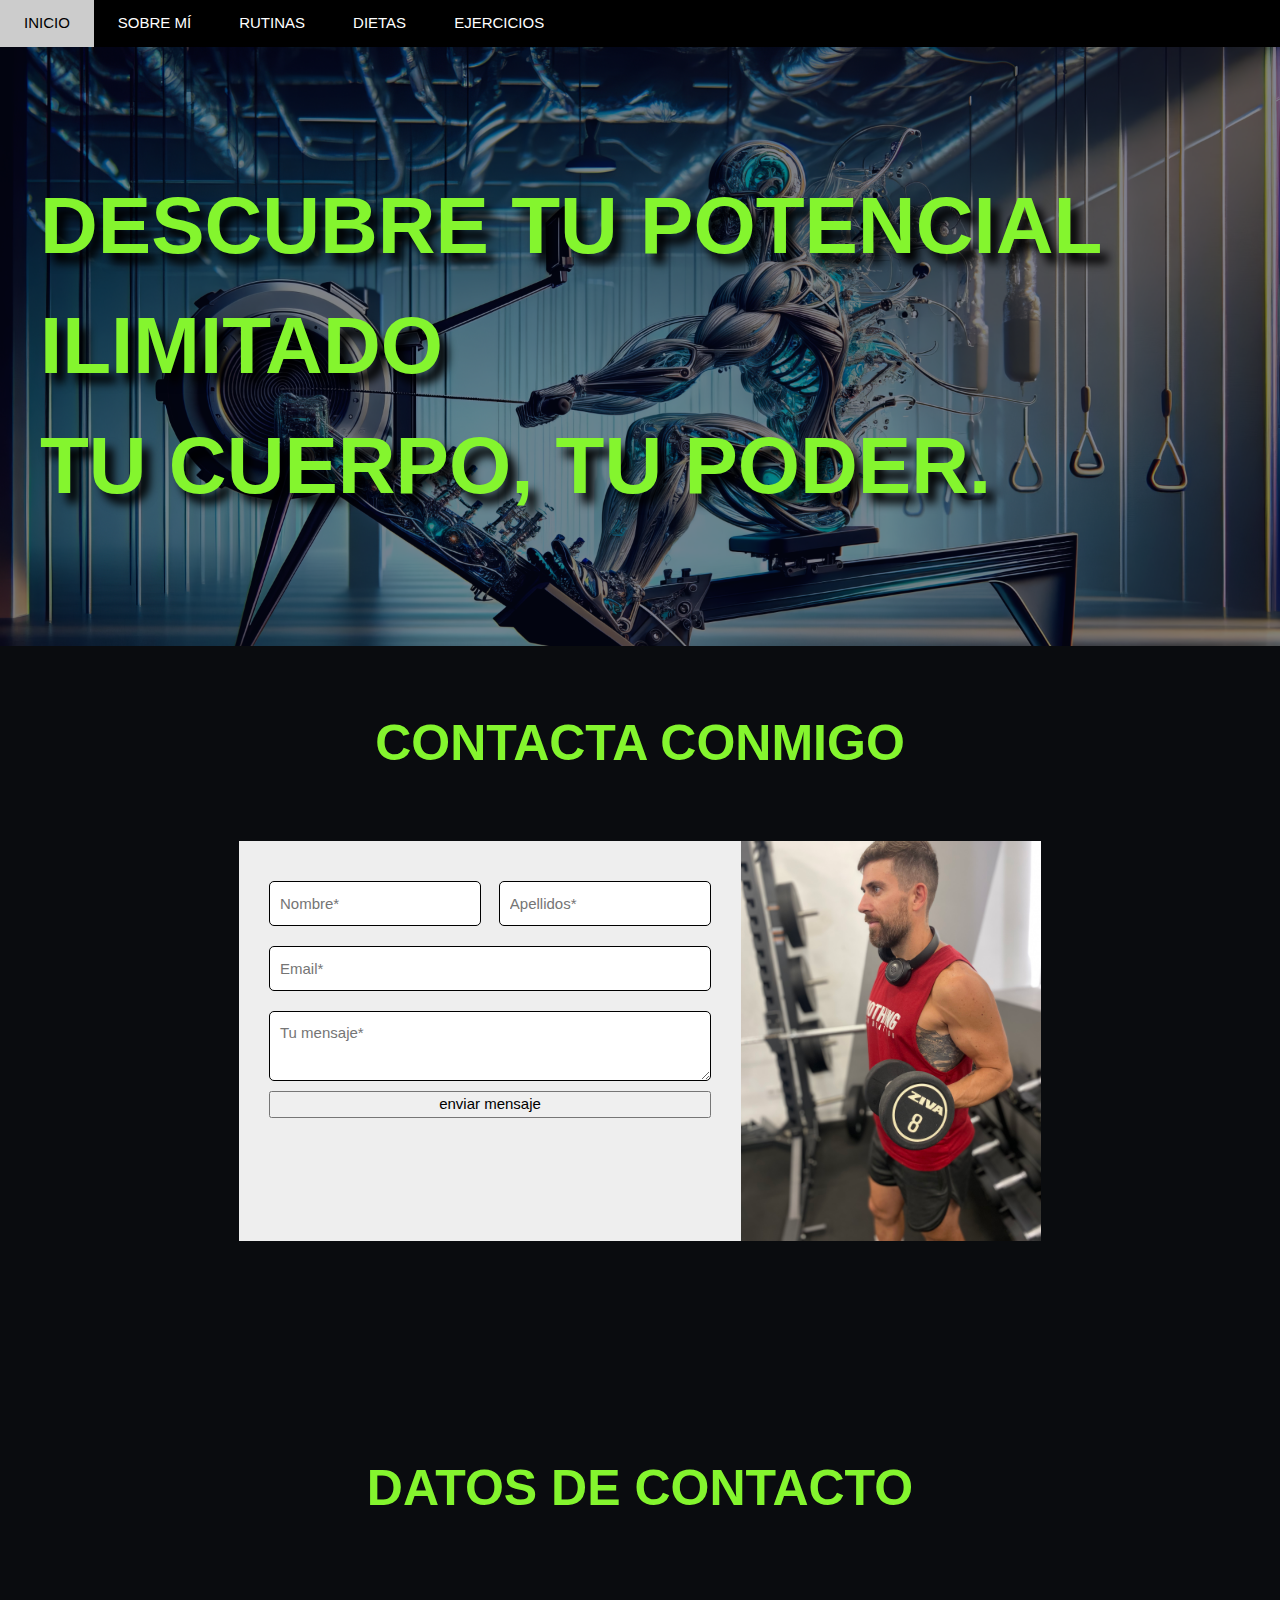
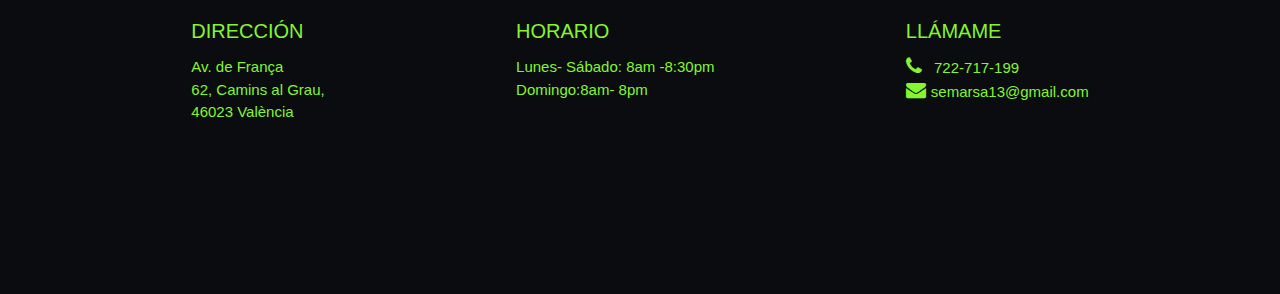
<file: index.html>
<!DOCTYPE html>
<html lang="es">
<head>
    <meta charset="UTF-8">
    <meta http-equiv="X-UA-Compatible" content="IE=edge">
    <meta name="viewport" content="width=device-width, initial-scale=1.0">
    <link rel="stylesheet" href="https://www.w3schools.com/w3css/4/w3.css">
    <link rel="stylesheet" href="https://cdnjs.cloudflare.com/ajax/libs/font-awesome/4.7.0/css/font-awesome.min.css">
    <link rel="stylesheet" href="style.css">
	<link rel="icon" href="images/icon.jpg">
    <title>PersonalTrainer</title>
</head>
<body>
    <div>
        <!-- Navbar -->
        <div class="w3-top w3-text-white w3-black">
            <div class="w3-bar  ">
              <a class="w3-bar-item w3-button w3-padding-large w3-hide-medium w3-hide-large w3-right" href="javascript:void(0)" onclick="myFunction()" title="Toggle Navigation Menu"><i class="fa fa-bars"></i></a>
              <a href="index.html" class="w3-bar-item w3-button w3-padding-large">INICIO</a>
              <a href="yo.html" class="w3-bar-item w3-button w3-padding-large w3-hide-small">SOBRE MÍ</a>
              <a href="menuRutinas.html" class="w3-bar-item w3-button w3-padding-large w3-hide-small">RUTINAS</a>
              <a href="dietas.html" class="w3-bar-item w3-button w3-padding-large w3-hide-small">DIETAS</a>
              <a href="ejercicios.html" class="w3-bar-item w3-button w3-padding-large w3-hide-small">EJERCICIOS</a>
            </div>
          </div>
  
          <!-- Navbar on small screens (remove the onclick attribute if you want the navbar to always show on top of the content when clicking on the links) -->
          <div id="navDemo" class="w3-bar-block w3-black w3-hide w3-hide-large w3-hide-medium w3-top" style="margin-top:46px">
            <a href="yo.html" class="w3-bar-item w3-button w3-padding-large" onclick="myFunction()">SOBRE MÍ</a>
            <a href="menuRutinas.html" class="w3-bar-item w3-button w3-padding-large" onclick="myFunction()">RUTINAS</a>
            <a href="dietas.html" class="w3-bar-item w3-button w3-padding-large" onclick="myFunction()">DIETAS</a>
            <a href="ejercicios.html" class="w3-bar-item w3-button w3-padding-large" onclick="myFunction()">EJERCICIOS</a>
          </div>
    </div>
    <section id="inicio">
        <div class="hero">
         <div class="hero-text">
          <h1>Descubre tu potencial ilimitado<br>
             Tu cuerpo, tu poder.</h1>      
         </div>
        
        </div>
    </section>
    <main>
      <div class="contact" id="join">
        <h2 class="title"> Contacta conmigo</h2>
        <div class="contact-main">

          <div class="contact-form">
            <form action="https://formspree.io/f/mrgnwepd" method="post" autocomplete="off">
              <div class="name"> 
                <input  class="input name-list" type="text" name="name" placeholder="Nombre*">
                <input  class="input name-list" type="text" name="apellidos" placeholder="Apellidos*">
              </div>
              <input id="email" class="input"  type="text" name="email" placeholder="Email*">
              <textarea  id="email" class="input"   name="message" placeholder="Tu mensaje*" required></textarea>
              <input type="submit" name="enviar" value="enviar mensaje" class="btn-enviar">
             <!-- <button class="w3-btn w3-red w3-round">Send</button> -->
            </form>
            </div>
  
          
          <div class="contact-image">
            <img src="images/contacto.jpg" alt="imagen de contacto"/>
  
          </div>
        </div>
      </div>
      <div class="contact-address" id="contact">
        <h2 class="title"> Datos de contacto</h2>
        <div class="contact-address-list">
          <div class="contact-list">
            <h4>Dirección</h4>
            <p>Av. de França</p>
            <p>62, Camins al Grau,</p>
            <p> 46023 València</p>
          
          </div>
          <div class="contact-list">
             <h4>Horario</h4>
             <p>Lunes- Sábado: 8am -8:30pm</p>
             <p>Domingo:8am- 8pm</p>
       
          </div>
          <div class="contact-list">
            <h4>Llámame</h4>
            <p> <i class="fa fa-phone " style="margin-right: 8px;font-size: 20px;"></i> 722-717-199</p>
            <p><i class="fa fa-envelope " style=" margin-right: 5px;font-size: 20px;"></i>semarsa13@gmail.com</p>
             
        </div>

        </div>

      </div>

    
    </main>
       <script>
      function myFunction() {
        var x = document.getElementById("navDemo");
        if (x.className.indexOf("w3-show") == -1) {
          x.className += " w3-show";
        } else { 
          x.className = x.className.replace(" w3-show", "");
        }
      }
    </script>
</body>
</html>
</file>
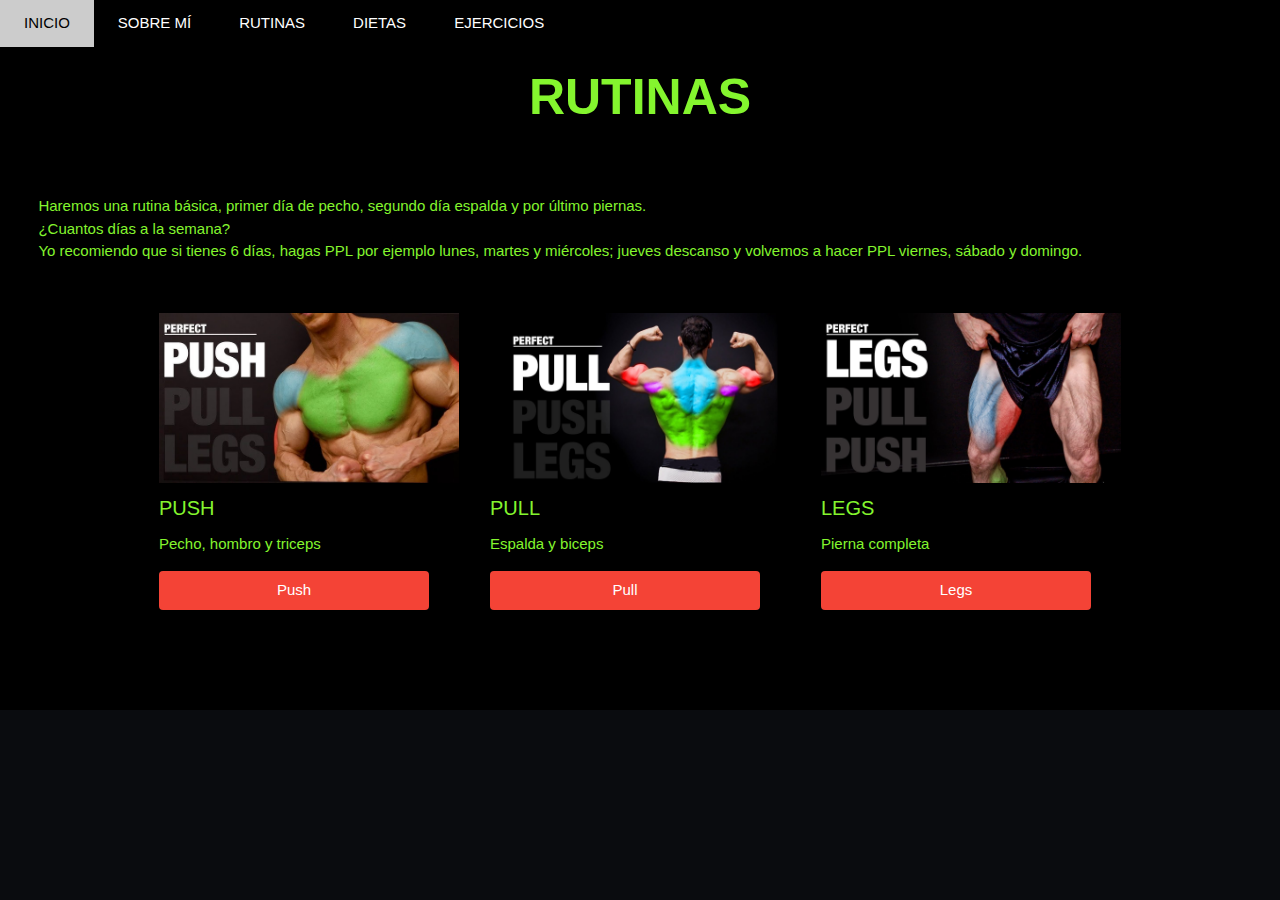
<file: menuRutinas.html>
<!DOCTYPE html>
<html lang="es">
<head>
    <meta charset="UTF-8">
    <meta http-equiv="X-UA-Compatible" content="IE=edge">
    <meta name="viewport" content="width=device-width, initial-scale=1.0">
    <link rel="stylesheet" href="https://www.w3schools.com/w3css/4/w3.css">
    <link rel="stylesheet" href="https://cdnjs.cloudflare.com/ajax/libs/font-awesome/4.7.0/css/font-awesome.min.css">
    <link rel="stylesheet" href="style.css">
	<link rel="icon" href="images/icon.jpg">
    <title>PersonalTrainer</title>
</head>
<body>
    <main>
        <!-- Navbar -->
        <div class="w3-top w3-text-white w3-black">
            <div class="w3-bar  ">
              <a class="w3-bar-item w3-button w3-padding-large w3-hide-medium w3-hide-large w3-right" href="javascript:void(0)" onclick="myFunction()" title="Toggle Navigation Menu"><i class="fa fa-bars"></i></a>
              <a href="index.html" class="w3-bar-item w3-button w3-padding-large">INICIO</a>
              <a href="yo.html" class="w3-bar-item w3-button w3-padding-large w3-hide-small">SOBRE MÍ</a>
              <a href="menuRutinas.html" class="w3-bar-item w3-button w3-padding-large w3-hide-small">RUTINAS</a>
              <a href="dietas.html" class="w3-bar-item w3-button w3-padding-large w3-hide-small">DIETAS</a>
              <a href="ejercicios.html" class="w3-bar-item w3-button w3-padding-large w3-hide-small">EJERCICIOS</a>
            </div>
          </div>
  
          <!-- Navbar on small screens (remove the onclick attribute if you want the navbar to always show on top of the content when clicking on the links) -->
          <div id="navDemo" class="w3-bar-block w3-black w3-hide w3-hide-large w3-hide-medium w3-top" style="margin-top:46px">
            <a href="yo.html" class="w3-bar-item w3-button w3-padding-large" onclick="myFunction()">SOBRE MÍ</a>
            <a href="menuRutinas.html" class="w3-bar-item w3-button w3-padding-large" onclick="myFunction()">RUTINAS</a>
            <a href="dietas.html" class="w3-bar-item w3-button w3-padding-large" onclick="myFunction()">DIETAS</a>
            <a href="ejercicios.html" class="w3-bar-item w3-button w3-padding-large" onclick="myFunction()">EJERCICIOS</a>
          </div>
      </div>
      <div class="service" id="rutinas">
         <h2 class="title"> RUTINAS</h2>
         <div class="testimony-text">
         <p>Haremos una rutina básica, primer día de pecho, segundo día espalda y por último piernas.</p> 
         <p>¿Cuantos días a la semana?</p>
         <p>Yo recomiendo que si tienes 6 días, hagas PPL por ejemplo lunes, martes y miércoles; jueves descanso y volvemos a hacer PPL viernes, sábado y domingo.</p>
        </div>
         <div class="card">
           <div class="card-list">
              <div class="card-image">
                <img src="images/push.jpg" alt="Rutina Push"/>
              </div>
              <div class="card-text"> 
                <h4>Push</h4>
                <p>Pecho, hombro y triceps</p>
                <a href="push.html">
                  <button class="w3-btn w3-red w3-margin-top w3-round" style="width:100%">Push</button>
                </a>

              </div>
           </div>
           <div class="card-list">
            <div class="card-image">
              <img src="images/pull.jpg" alt="Rutina pull"/>
            </div>
            <div class="card-text"> 
              <h4>Pull</h4>
              <p>Espalda y biceps</p>
              <a href="pull.html">
                <button class="w3-btn w3-red w3-margin-top w3-round" style="width:100%">Pull</button>
              </a>
            </div>

           </div>
           <div class="card-list"><div class="card-image">
            <img src="images/leg.jpg" alt="Rutina legs"
            />
          </div>
          <div class="card-text"> 
            <h4>Legs</h4>
            <p>Pierna completa</p>
            <a href="leg.html">
              <button class="w3-btn w3-red w3-margin-top w3-round" style="width:100%">Legs</button>
            </a>

          </div>

           </div>
         </div>
      </div>

    
    </main>
    
    <script>
      function myFunction() {
        var x = document.getElementById("navDemo");
        if (x.className.indexOf("w3-show") == -1) {
          x.className += " w3-show";
        } else { 
          x.className = x.className.replace(" w3-show", "");
        }
      }
    </script>
</body>
</html>
</file>
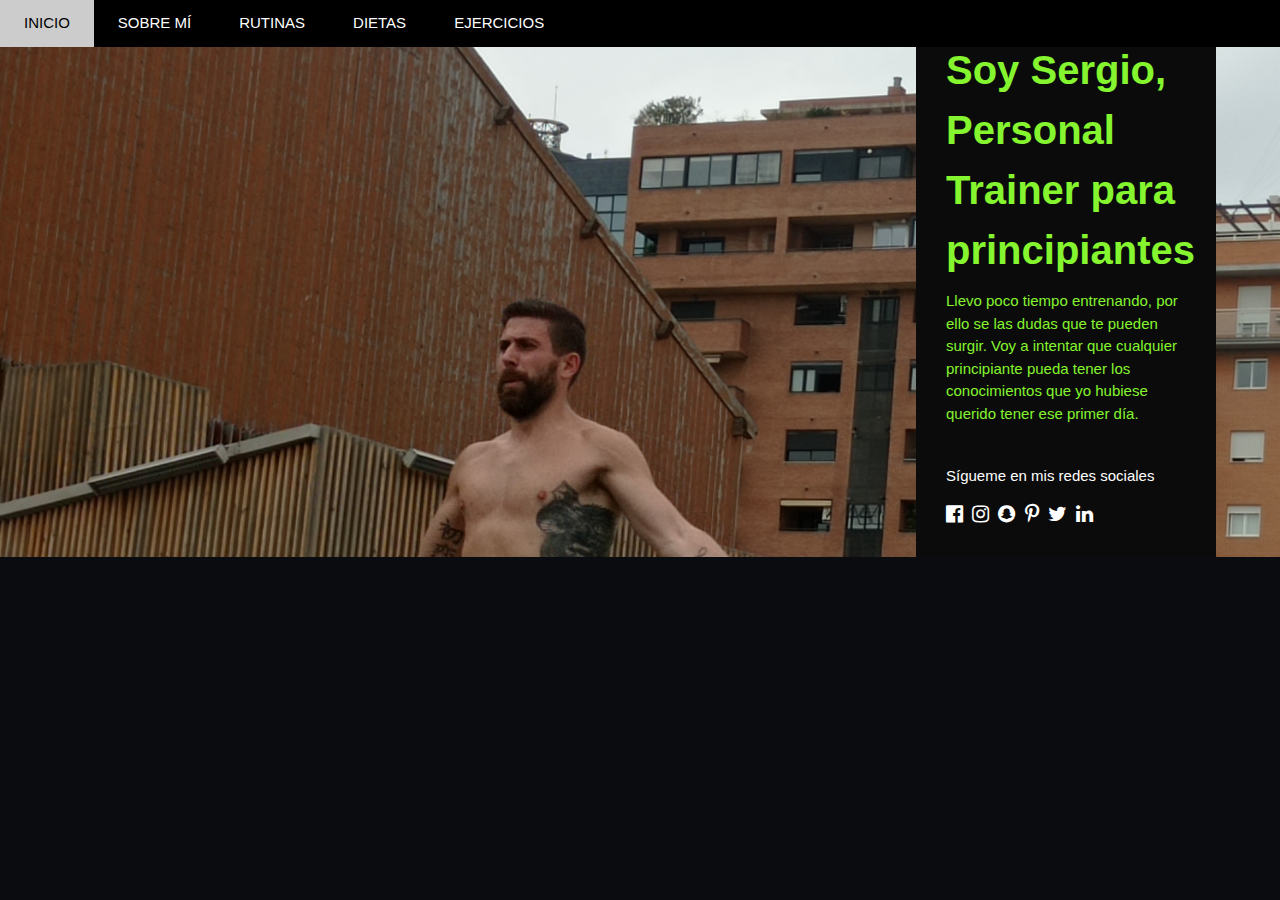
<file: yo.html>
<!DOCTYPE html>
<html lang="es">
<head>
    <meta charset="UTF-8">
    <meta http-equiv="X-UA-Compatible" content="IE=edge">
    <meta name="viewport" content="width=device-width, initial-scale=1.0">
    <link rel="stylesheet" href="https://www.w3schools.com/w3css/4/w3.css">
    <link rel="stylesheet" href="https://cdnjs.cloudflare.com/ajax/libs/font-awesome/4.7.0/css/font-awesome.min.css">
    <link rel="stylesheet" href="style.css">
	<link rel="icon" href="images/icon.jpg">
    <title>PersonalTrainer</title>
</head>
<body>
    <div>
        <!-- Navbar -->
        <div class="w3-top w3-text-white w3-black">
            <div class="w3-bar  ">
              <a class="w3-bar-item w3-button w3-padding-large w3-hide-medium w3-hide-large w3-right" href="javascript:void(0)" onclick="myFunction()" title="Toggle Navigation Menu"><i class="fa fa-bars"></i></a>
              <a href="index.html" class="w3-bar-item w3-button w3-padding-large">INICIO</a>
              <a href="yo.html" class="w3-bar-item w3-button w3-padding-large w3-hide-small">SOBRE MÍ</a>
              <a href="menuRutinas.html" class="w3-bar-item w3-button w3-padding-large w3-hide-small">RUTINAS</a>
              <a href="dietas.html"class="w3-bar-item w3-button w3-padding-large w3-hide-small">DIETAS</a>
              <a href="ejercicios.html" class="w3-bar-item w3-button w3-padding-large w3-hide-small">EJERCICIOS</a>
            </div>
          </div>
  
          <!-- Navbar on small screens (remove the onclick attribute if you want the navbar to always show on top of the content when clicking on the links) -->
          <div id="navDemo" class="w3-bar-block w3-black w3-hide w3-hide-large w3-hide-medium w3-top" style="margin-top:46px">
            <a href="yo.html" class="w3-bar-item w3-button w3-padding-large" onclick="myFunction()">SOBRE MÍ</a>
            <a href="menuRutinas.html" class="w3-bar-item w3-button w3-padding-large" onclick="myFunction()">RUTINAS</a>
            <a href="dietas.html"class="w3-bar-item w3-button w3-padding-large" onclick="myFunction()">DIETAS</a>
            <a href="ejercicios.html" class="w3-bar-item w3-button w3-padding-large" onclick="myFunction()">EJERCICIOS</a>
          </div>
    </div>
    <main>
      <div class="about" id="about">
        <div>
            <div class="about-main">
          <div>

          </div>
          <div class="about-text">
             <h3>Soy Sergio, <br>Personal Trainer para principiantes </h3>
             <p>Llevo poco tiempo entrenando, por ello se las dudas que te pueden surgir. Voy a intentar que cualquier principiante pueda tener los conocimientos que yo hubiese querido tener ese primer día.</p>
             <div style="margin-top:40px">
              <span class="w3-text-white social" >
                <p >Sígueme en mis redes sociales</p>
                <div class="w3-margin-top">
             <a href="#">  <i class="fa fa-facebook-official w3-hover-opacity icons" ></i></a> 
             <a href="#"><i class="fa fa-instagram w3-hover-opacity icons" ></i></a> 
             <a href="#"><i class="fa fa-snapchat w3-hover-opacity icons"></i></a>  
             <a href="#"><i class="fa fa-pinterest-p w3-hover-opacity icons" ></i></a>  
             <a href="#"><i class="fa fa-twitter w3-hover-opacity icons"></i></a>  
             <a href="#"><i class="fa fa-linkedin w3-hover-opacity icons"></i></a>  
             </div>
              </span>
             </div>
            
          </div>

        </div>
        </div>

      </div>
      
</body>
</html>
</file>
<file: style.css>
/*CSS variables section*/
:root {    
	color:hsl(94,91%,57%)
	}
	
	/*Extra Large screens - Extra large desktops*/
	
	/*General CSS and CSS reset*/
	
	html {
	  scroll-behavior: smooth;
	  background-color: #0a0c0f;
	}
	
	* {
	  margin: 0;
	  padding: 0;
	}
	section{
		margin-top: 46px;
	}
	li{
		padding-left: 50px;
		padding-right: 50px;
		line-height: 1.5;
		margin-bottom: 0.5em;
	}
	.tabla{
		width: 100%;
		border-collapse: collapse;
	}
	.tabla th, .tabla td{
		border: 1px solid #ddd;
  		padding: 8px;
  		text-align: left;
	}
	
	
	.hero{
		background-image:url("images/fondo.jpg");
		background-repeat: no-repeat;
		background-size: cover;
		height: 600px;
		
	
		
	}
	.hero-text{
		background-color: rgba(4,7,32,0.5);
		height: 600px;
		display: flex;
		justify-content: center;
		align-items: center;
	}
	h1{
		color:hsl(94,91%,57%);
		
		text-shadow: 8px 10px 10px #000000;
		border-top:none;
		border-bottom: none;
		padding: 90px 40px;
		text-transform: uppercase;
		font-size: 80px;
		font-weight: 800;
		
	}
	.about{
		
		background-image: url("images/yoAux.jpg");
		background-repeat: no-repeat;
		background-size:cover;
		background-position: center;
		background-attachment: fixed;
	}
	.icons{
		font-size: 20px;
		letter-spacing: 5px;
	
	}
	.title{
		color:hsl(94,91%,57%);
		width:100%;
		margin:auto;
		padding:60px 10px;
		font-size: 50px;
		font-weight: 600;
		margin-left: 10%;
		text-transform: uppercase;
		width: 80%; 
		text-align: center;
		
	}
	.about-main{
		width: 90%;
		 
		margin: auto;
		display: flex;
		justify-content: space-between;
		
	}
	.about-text{
		background-color: rgb(11, 11, 11);
		padding: 30px ;
		width:300px;

	}
	
	h3{
		font-size: 40px;
		
		font-weight: 600;
		
	}
	.service{
		padding-bottom: 100px;
		background-color: black;
		overflow: hidden;
	}
	.card{
		width:80%;
		display:flex;
		justify-content: space-evenly;
		flex-wrap: wrap;
		margin: auto;
		overflow: hidden;
	}
	.card-list{
		width:300px;
		margin-top: 50px;
		overflow: hidden;
	
	}
	
	.card-image{
		width:100%;
		height: 170px;
	
	}
	.card-image img{
		width:100%;
		height: 100%;
		object-fit: cover;
	}
	.card-text{
		width:90%;
		
	}
	.testimony{
		padding-bottom: 150px;
		background-color: #0a0c0f;;
		overflow: hidden;
	
	}
	.testimony-main{
		display: flex;
		flex-wrap: wrap;
		flex:1 1 ;
		width:70%;
		margin: auto;
		justify-content: space-evenly;
		margin-top: 50px;
		
	}
	.testimony-image{
		width:380px;
		height: 300px;
		margin-left: 40px;
	
	}
	.testimony-image img{
		width: 100%;
		height: 100%;
		object-fit: cover;
		
	}
	.testimony-text{
		margin-left: 3%;
	
	}
	.contact{
		
		background-color: bl;
		padding-bottom: 150px;
	}
	.contact-image{
		
		width:300px;
		overflow: hidden;
	}
	.contact-image img{
		width:100%;
		height:100%;
		object-fit: contain;
	}
	.contact-main{
		display: flex;
		flex-wrap: wrap-reverse;
		justify-content: center;
	}
	.contact-form{
		background-color: #eee;
		padding:30px;
	}
	.input:focus,
	textarea:focus{
	  outline: 1.5px solid gray;
	}
	
	.input,
	textarea {
	  width: 100%;
	  border: 1px solid #bdbdbd;
	  border-radius: 5px;
	}
	form{
		
	
		display: flex;
		flex-direction: column;
	}
	.input{
		padding:10px !important;
		margin: 10px 0px;
		height: 45px;
		border:1px solid ;
	}
	textarea{
		height: 70px !important;
	}
	.name{
		display: flex;
		justify-content: space-between;
		
	}
	.name-list
	{
		width:48%;
	
	}
	.contact-address{
		padding-bottom: 150px;
		background-color: #0a0c0f;;
		overflow: hidden;	
	}
	.contact-address-list{
		display: flex;
		background-color: #0a0c0f;;
		justify-content: space-evenly;
		flex-wrap: wrap;
		
	}
	.contact-list{
		margin: 20px 0px !important;
	}
	h4{
		text-transform: uppercase;
	}
	#navDemo a{
		font-size: 12px;
	}
	.construction{
		background-image:url("images/mantenimiento.jpg");
		min-height: 100%;
        min-width: 800px;
		width: 100%;
        height: auto;
		position: fixed;
        top: 0;
        left: 0;
		background-repeat: no-repeat;
		background-position: center;
		
	}
	
	
	/*MEDIA QUERIES*/
	/*Large screens - Desktop*/
	@media screen and (min-width: 1700px) {
		section{
			background-color: rgba(4,7,32,0.9);
		}
		.hero{
			
			margin: auto;
			height: 900px;
		}
		.hero-text{
			height: 900px;
		}
		.testimony-main{
			width: 60%;
			justify-content: space-evenly;
	   }
	   .contact-address-list{
		   
		   margin: auto;
		   width: 70%;
	   }
	}
	
	/*medium screens - Laptops*/
	@media screen and (max-width: 1024px) {
		.hero{
			background-image:url("images/fondo.jpg");
			height: 500px;
			background-position: center;
		}
		.hero-text{
			height: 500px;
		}
		h1{
			font-size: 70px;
		}
		.testimony-main{
			width: 90%;
			justify-content: space-evenly;
	   }
	}
	
	/*Small screens - tablets*/
	@media screen and (max-width: 768px) {
		.hero{
			background-image:url("images/fondo.jpg");
			height: 600px;
			background-position: center;
		}
		.hero-text{
			height: 600px;
		}
		h1{
			font-size: 60px;
		}
		.about{
			overflow: hidden;
		}
		.about-text{
			background-color: rgba(4,7,32,.5);
			
		}
		.card{
			width: 90%;;
		}
		.card-list{
			width: 250px;
		}
		.title{
			font-size: 36px;
		}
	}
	
	/*Extra small screens - phones*/
	@media screen and (max-width: 480px) {
		.hero{
			background-image:url("images/fondo.jpg");
			height: 500px;
			background-position: center;
			
	
		}
		.hero-text{
			height: 500px;
		}
		h1{
			font-size: 40px;
		}
		.about-text{
			background-color: rgba(4,7,32,.3);
			
		}
		.title{
		font-size: 30px; 
		padding:30px 10px;  
		
		}
		h3{
			font-size: 25px;
		}
		.about{
			height: 500px;;
			overflow: hidden;
			background-position-x:left ;
		
		}
		.card{
			width: 100%;;
		}
		.card-list{
			width: 300px;
		}
		.testimony-main{
			justify-content: center;
		}
		.testimony-text{
			width: 80%;
		}
		.testimony-image{
			margin-left:0px;
			width:300px;
		}
		.contact-main{
		width: 90%;
		margin:auto;    
		}
		.name{
			flex-direction: column;
		}
		.name-list{
			width: 100%;
		}
		.contact-form{
			width: 100%;
		}
		.contact-list{
			width:80%;
			border:1px solid rgb(77, 72, 72);
			padding:20px;
			border-radius: 10px;
	
		}.contact-list p{
			font-size: 13px;
		}
	}
</file>
